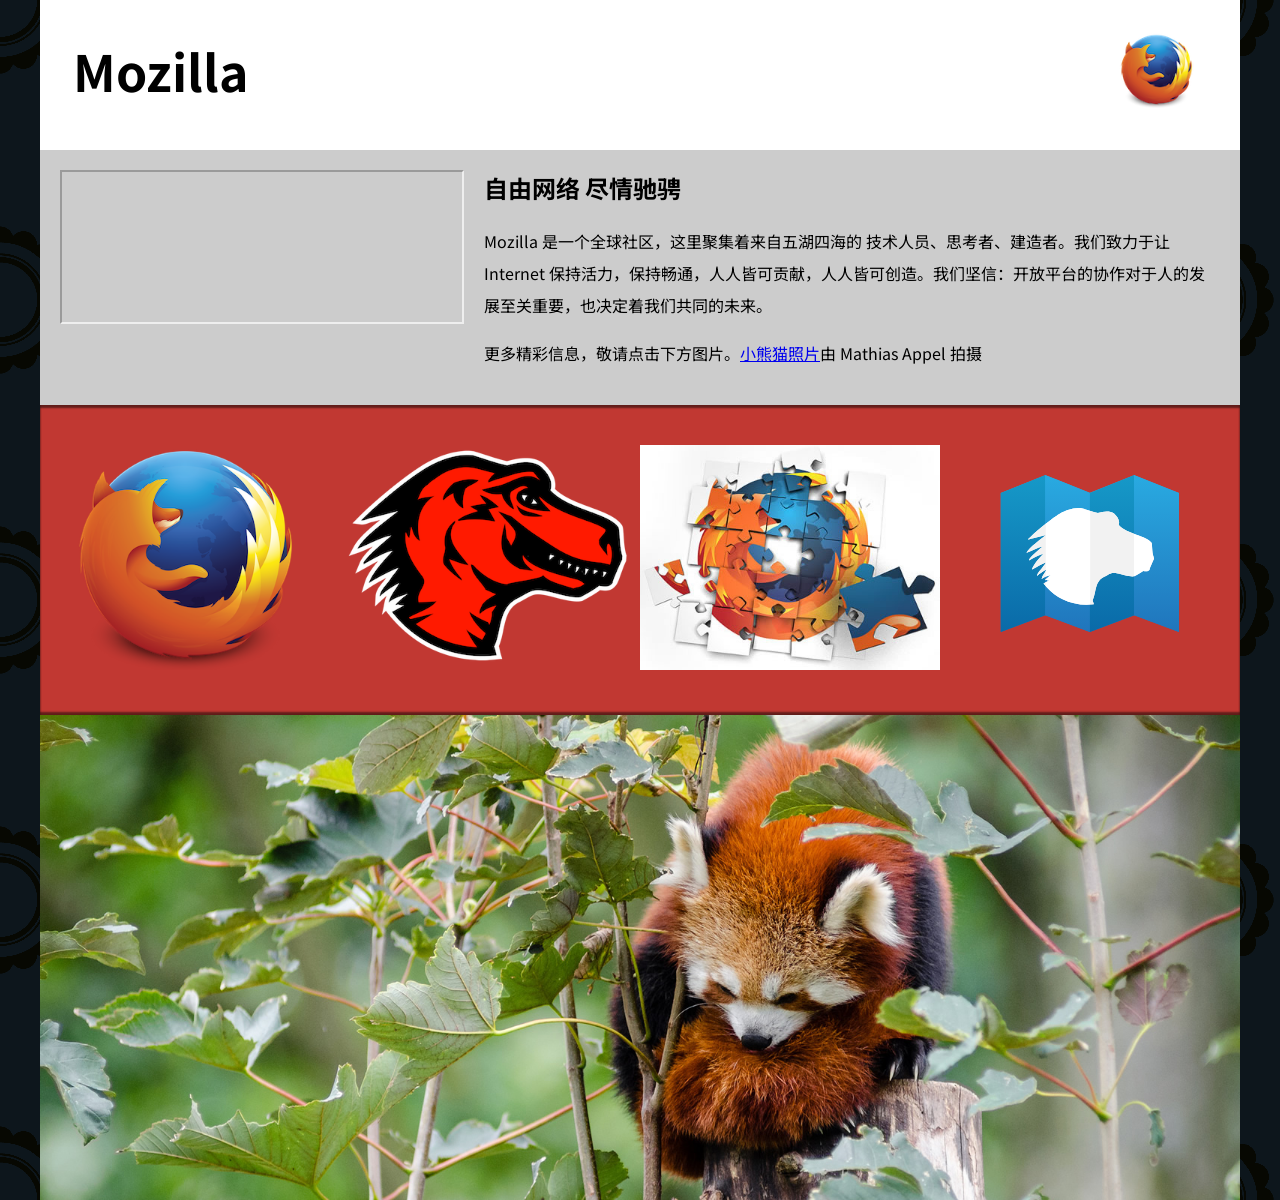
<file: index.html>
<!DOCTYPE html>
<html lang="zh-Hans">
  <head>
    <meta charset="utf-8">
    <meta name="viewport" content="width=device-width">
    <title>Mozilla 宣传主页</title>
    <link href="https://fonts.googleapis.com/css?family=Noto+Sans+SC:400,700" rel="stylesheet">
    <link href="style.css" rel="stylesheet">
  </head>
  <body>
    <header>
      <h1>Mozilla</h1>
      <!-- 插入 <img> 元素，链接至较小的 Firefox 标志。 -->
      <img src="originals/firefox_logo-only_RGB120.png" alt="较小的 Firefox 标志">

    </header>

    <main>
      <article>
        <!-- 插入来自 Bilibili 的 <iframe> 元素 -->
        <iframe src="https://www.bilibili.com/video/BV1rs411d7hC?p=2" width="400">
        </iframe>

        <h2>自由网络 尽情驰骋</h2>

        <p>Mozilla 是一个全球社区，这里聚集着来自五湖四海的 技术人员、思考者、建造者。我们致力于让 Internet 保持活力，保持畅通，人人皆可贡献，人人皆可创造。我们坚信：开放平台的协作对于人的发展至关重要，也决定着我们共同的未来。</p>

        <p>更多精彩信息，敬请点击下方图片。<a href="https://www.flickr.com/photos/mathiasappel/21675551065/">小熊猫照片</a>由 Mathias Appel 拍摄</p>
      </article>

      <div class="further-info">
        <!-- 插入包含 srcsets 和 sizes 属性的图像 -->
        <a href="https://www.mozilla.org/zh-CN/firefox/new/">
            <img srcset="originals/firefox_logo-only_RGB120.png 120w, 
                         originals/firefox_logo-only_RGB400.png 400w" 
                 sizes="(max-width: 480px) 80px, 
                        400px"
                 src="originals/firefox_logo-only_RGB400.png" 
                 alt="www.mozilla.org/zh-CN/firefox/new link picture">
        </a>
        <a href="https://www.mozilla.org/">
            <img srcset="originals/mozilla-dinosaur-head120.png 120w, 
                         originals/mozilla-dinosaur-head400.png 400w" 
                 sizes="(max-width: 480px) 80px, 
                        400px"
                 src="originals/mozilla-dinosaur-head400.png" 
                 alt="www.mozilla.org link picture">
        </a>
        <a href="https://addons.mozilla.org/">
          <img srcset="originals/firefox-addons120.jpg 120w, 
                       originals/firefox-addons.jpg 400w" 
               sizes="(max-width: 480px) 80px, 
                     400px"
               src="originals/firefox-addons.jpg" 
               alt="addons.mozilla.org link picture">
        </a>
        <a href="https://developer.mozilla.org/zh-CN/">
          <img src="images/mdn.svg" alt="developer.mozilla.org/zh-CN link picture">
        </a>
        <div class="clearfix"></div>
      </div>

      <div class="red-panda">
        <!-- 插入照片元素 -->
        <picture>
            <source media="(max-width: 600px)" srcset="originals/red-panda-avator600.png">
            <source media="(min-width: 601px)" srcset="originals/red-panda.jpg">
            <img src="originals/red-panda.jpg" alt="Chris standing up holding his daughter Elva">
          </picture>
      </div>

    </main>
  </body>
</html>
</file>
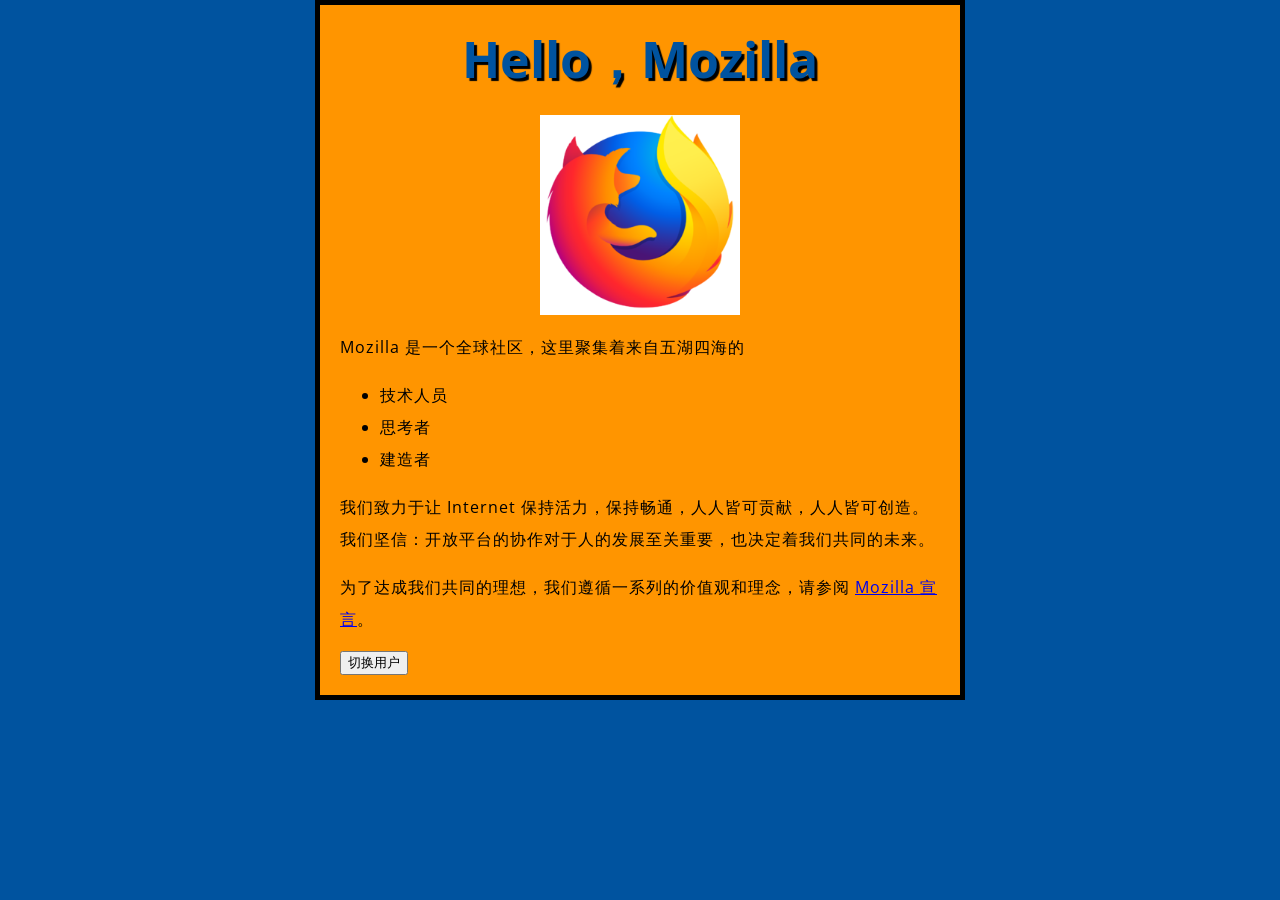
<file: test-site/index.html>
<!DOCTYPE html>
<html>
  <head>
    <link href="https://fonts.font.im/css?family=Open+Sans" rel="stylesheet" type="text/css"> 
    <link rel="stylesheet" href="styles/style.css">

    <meta charset="utf-8">
    <title>测试页面</title>
  </head>
  <body>
    <h1>Hello，Mozilla </h1>
    <img src="images/firefox-icon.png" alt="Firefox 标志：一只盘旋在地球上的火狐">
    <p>Mozilla 是一个全球社区，这里聚集着来自五湖四海的</p>
    <ul> 
        <li>技术人员</li>
        <li>思考者</li>
        <li>建造者</li>
    </ul>
    <p>我们致力于让 Internet 保持活力，保持畅通，人人皆可贡献，人人皆可创造。我们坚信：开放平台的协作对于人的发展至关重要，也决定着我们共同的未来。</p>
    <p>为了达成我们共同的理想，我们遵循一系列的价值观和理念，请参阅 <a href="https://www.mozilla.org/zh-CN/about/manifesto/">Mozilla 宣言</a>。</p>

    <button>切换用户</button>

    <!--
      注：我们将 <script> 放在HTML文件的底部附近的原因是浏览器会按照代码在文件中的顺序加载 HTML。
      如果先加载的 JavaScript 期望修改其下方的 HTML，那么它可能由于 HTML 尚未被加载而失效。
      因此，将 JavaScript 代码放在 HTML页面的底部附近通常是最好的策略。
      -->
    <script src="scripts/main.js" defer></script>

  </body>
</html>
</file>
<file: style.css>
/* header、body 设置 */
html {
    font-family: 'Noto Sans SC', sans-serif;
    background: url(images/pattern.png);
  }
  body {
    width: 100%;
    max-width: 1200px;
    margin: 0 auto;
    background-color: white;
    position: relative;
  }
  
  /* 标题样式 */
  header {
    height: 150px;
  }
  header img {
    width: 100px;
    position: absolute;
    right: 32.5px;
    top: 32.5px;
  }
  h1 {
    font-size: 50px;
    line-height: 140px;
    margin: 0 0 0 32.5px;
  }
  
  /* 主体区段和视频样式 */
  main {
    background: #ccc;
  }
  article {
    padding: 20px;
  }
  h2 {
    margin-top: 0;
  }
  p {
    line-height: 2;
  }
  iframe {
    float: left;
    margin: 0 20px 20px 0;
  
    max-width: 100%;
  }
  
  /* 更多信息链接 */
  .further-info {
    clear: left;
    padding: 40px 0;
    background: #c13832;
    box-shadow: inset 0 3px 2px rgba(0,0,0,0.5),
                inset 0 -3px 2px rgba(0,0,0,0.5);
  }
  .further-info a {
    width: 25%;
    display: block;
    float: left;
  }
  .further-info img {
    max-width: 100%;
  }
  .clearfix {
    clear: both;
  }
  
  /* 小熊猫图片 */
  .red-panda img {
    display: block;
    max-width: 100%;
  }
</file>
<file: test-site/styles/style.css>
/* p {
    color: red;
    width: 500px;
    border: 1px solid black;
} */

/* 元素选择器 
所有指定(该)类型的 HTML 元素
*/
/* p, li, h1 {
    color: red;
} */

/* ID 选择器
具有特定 ID 的元素（单一 HTML 页面中，每个 ID 只对应一个元素，一个元素只对应一个 ID）
示例：
#my-id
选择 <p id="my-id"> 或 <a id="my-id">
 */

 /* 类选择器
 具有特定类的元素（单一页面中，一个类可以有多个实例）
 示例：
 .my-class
选择 <p class="my-class"> 和 <a class="my-class">
 */

 /* 属性选择器
 拥有特定属性的元素
 示例：
 img[src]
选择 <img src="myimage.png"> 而不是 <img>
 */

 /* 伪（Pseudo）类选择器
 特定状态下的特定元素（比如鼠标指针悬停）
 示例：
 a:hover
仅在鼠标指针悬停在链接上时选择 <a>。
 */

 /* 更多信息请参阅 选择器 https://developer.mozilla.org/zh-CN/docs/Learn/CSS/Introduction_to_CSS/Selectors */



 html {
    /* px 表示 “像素（pixels）”: 基础字号为 10 像素 */
    font-size: 10px; 
    /* Google fonts 输出的 CSS */
    font-family: 'Open Sans', sans-serif; 
    background-color: #00539F;
}

body {
    /*强制页面永远保持 600 像素宽。*/
    width: 600px;  
    /* 为 margin 或 padding 等属性设置两个值时，
    第一个值代表元素的上方和下方（在这个例子中设置为 0），
    而第二个值代表左边和右边（在这里，auto 是一个特殊的值，意思是水平方向上左右对称）。
    你也可以使用一个，三个或四个值 */
    margin: 0 auto;
    background-color: #FF9500;
    /*
    设置右边，下方，左边的内边距为20像素。
    值以上、右、下、左的顺序排列。顺时针
    */
    padding: 0 20px 20px 20px;
    border: 5px solid black;
}

h1 {
    margin: 0; /*通过设置 margin: 0; 覆盖掉默认样式*/
    padding: 20px 0;
    text-align: center;
    color: #00539F;
    font-size: 50px;
    /*
    第一个值设置水平偏移值 —— 即阴影右移的像素数（负值左移）。
    第二个值设置垂直偏移值 —— 即阴影下移的像素数（负值上移）。
    第三个值设置阴影的模糊半径 —— 值越大产生的阴影越模糊。
    第四个值设置阴影的基色。
    */
    text-shadow: 3px 3px 1px black;
}

img {
    display: block;  /* 为了使图像有外边距，我们必须使用 display: block 给予其块级行为 */
    margin: 0 auto;
    width: 200px;
    height: 200px;
    background-color: #FF9500;
}

p, li {
    font-size: 16px;
    line-height: 2;
    letter-spacing: 1px;
}

/* padding：即内边距，围绕着内容（比如段落）的空间。
border：即边框，紧接着内边距的线。
margin：即外边距，围绕元素外部的空间。 */


/* width ：元素的宽度
background-color ：元素内容和内边距底下的颜色
color ：元素内容（通常是文本）的颜色
text-shadow ：为元素内的文本设置阴影
display ：设置元素的显示模式（暂略） */
</file>
